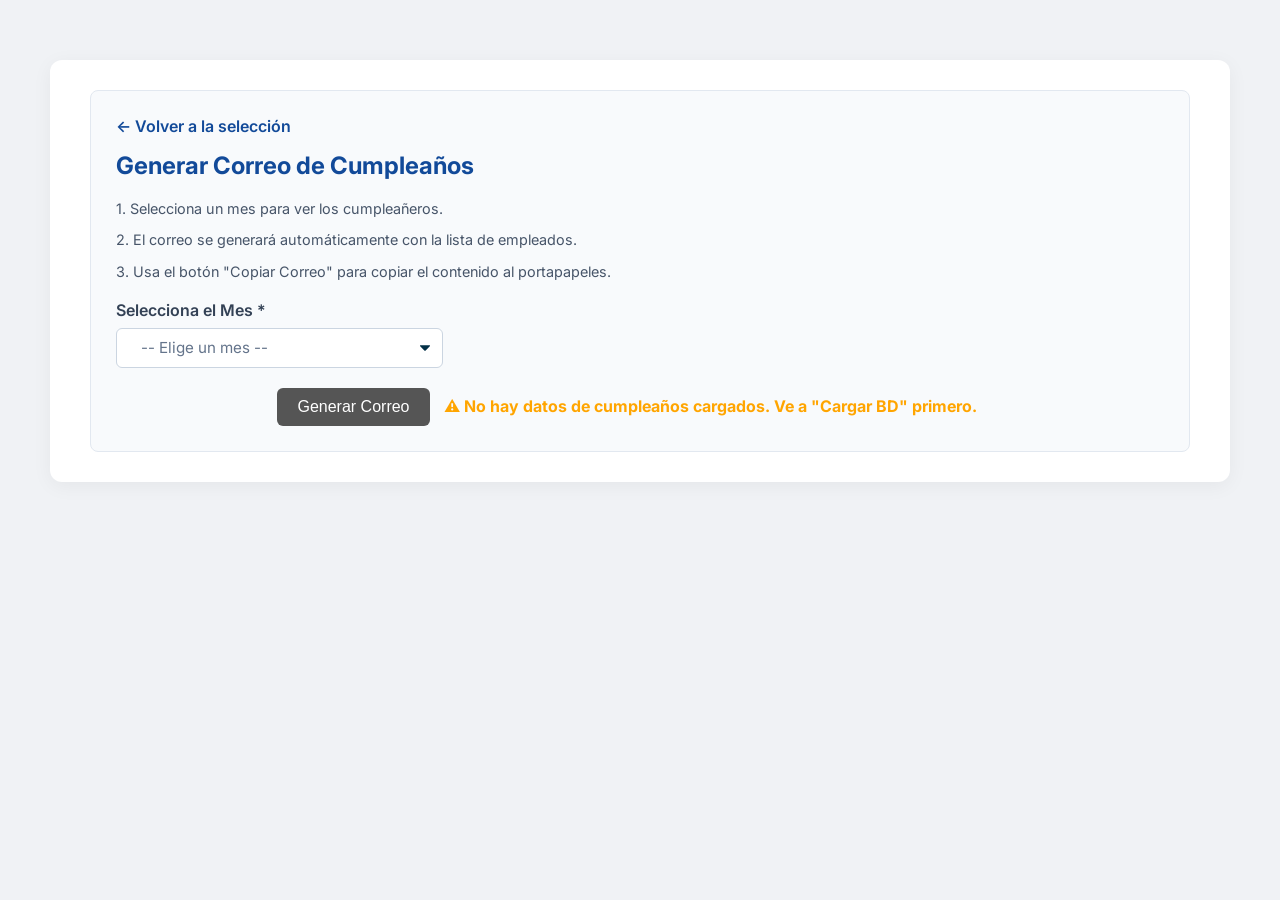
<file: generar_Correo.html>
<!DOCTYPE html>
<html>
<head>
    <link href="https://fonts.googleapis.com/css?family=Open+Sans" rel="stylesheet">
    <meta charset="utf-8">
    <link rel="stylesheet" type="text/css" href="style.css">
    <title>Generador de Correos de Cumpleaños</title>
</head>
<body>
<div class="container">
    <div class="noselect">
        <a href="index.html" class="back-button">&larr; Volver a la selección</a>
        <h2>Generar Correo de Cumpleaños</h2>
        <p>1. Selecciona un mes para ver los cumpleañeros.</p>
        <p>2. El correo se generará automáticamente con la lista de empleados.</p>
        <p>3. Usa el botón "Copiar Correo" para copiar el contenido al portapapeles.</p>

        <div class="form-container">
            <div class="form-top-row">
                <div class="form-group full-width">
                    <label for="mesSelect">Selecciona el Mes *</label>
                    <select id="mesSelect" required>
                        <option value="" disabled selected>-- Elige un mes --</option>
                        <option value="0">Enero</option>
                        <option value="1">Febrero</option>
                        <option value="2">Marzo</option>
                        <option value="3">Abril</option>
                        <option value="4">Mayo</option>
                        <option value="5">Junio</option>
                        <option value="6">Julio</option>
                        <option value="7">Agosto</option>
                        <option value="8">Septiembre</option>
                        <option value="9">Octubre</option>
                        <option value="10">Noviembre</option>
                        <option value="11">Diciembre</option>
                    </select>
                </div>
            </div>
            <div class="generate-button-container">
                <button id="generar-btn">Generar Correo</button>
                <span id="generado"></span>
            </div>
        </div>
    </div>

    <!-- Contenedor para mostrar el correo generado -->
    <div id="resultado-wrapper" style="display: none;">
        <div class="copy-button-wrapper">
            <button id="copy-btn" class="action-button">Copiar Correo</button>
        </div>

        <div id="correo-container">
            <!-- Aquí se mostrará el correo generado -->
        </div>
    </div>
</div>

<script src="generar-correo.js"></script>
</body>
</html>
</file>
<file: style.css>
/* =================================================================== */
/* Estilos Globales y Tipografía
/* =================================================================== */
@import url('https://fonts.googleapis.com/css2?family=Inter:wght@400;500;600&display=swap');
@import url('https://fonts.googleapis.com/css2?family=Montserrat:wght@600;700&display=swap');

body {
    font-family: 'Inter', sans-serif;
    background-color: #f0f2f5;
    color: #334155;
    display: flex;
    justify-content: center;
    align-items: flex-start;
    min-height: 100vh;
    margin: 0;
    padding: 60px 20px 60px 20px;
    box-sizing: border-box;
}

/* =================================================================== */
/* Estilos para la PÁGINA DE INICIO (index.html) - CORREGIDO
/* =================================================================== */
.main-card {
    width: 100%; 
    max-width: 750px; 
    padding: 40px; 
    text-align: center;
    background-color: #ffffff; 
    border-radius: 12px; 
    box-shadow: 0 4px 20px rgba(0, 0, 0, 0.05);
}

.main-card .logo { 
    max-width: 315px; 
    margin-bottom: 25px; 
}

.main-card h1 {
    color: #333; 
    font-size: 1.5rem; 
    font-weight: 700; 
    margin-bottom: 40px;
    text-transform: uppercase; 
    letter-spacing: 1px; 
    font-family: 'Montserrat', sans-serif;
}

.button-container { 
    display: flex; 
    justify-content: center; 
    gap: 25px; 
    flex-wrap: wrap; 
}

.choice-button {
    flex-basis: 240px; 
    padding: 20px; 
    border: 2px solid #e5e7eb; 
    border-radius: 8px;
    text-decoration: none; 
    transition: all 0.2s ease-in-out;
}

.choice-button:hover { 
    transform: translateY(-4px); 
    box-shadow: 0 8px 15px rgba(0, 0, 0, 0.08); 
    border-color: #ccc; 
}

/* CORRECCIÓN: Los colores de los textos en hover */
.choice-button:hover .text-desktop { 
    color: #0078D4; /* Mantiene el azul de Outlook escritorio */
}

.choice-button:hover .text-web { 
    color: #00A4EF; /* Mantiene el azul de Outlook web */
}

.choice-button:hover .text-mobile { 
    color: #00A4EF; /* CORREGIDO: Ahora es azul (#00A4EF) en lugar de verde */
}

.button-text {
    font-size: 0.9rem; 
    font-weight: 700; 
    letter-spacing: 0.5px; 
    text-transform: uppercase;
    transition: color 0.2s ease-in-out; 
    font-family: 'Montserrat', sans-serif;
}

/* Colores base - ya están correctos */
.text-desktop { 
    color: #0078D4; /* Azul oscuro de Outlook escritorio */
}

.text-web {     
    color: #00A4EF; /* Azul claro de Outlook web */
}

.text-mobile {  
    color: #00A4EF; /* Azul claro de Outlook móvil - CORREGIDO (antes era verde) */
}

/* =================================================================== */
/* Estilos para las PÁGINAS DEL GENERADOR
/* =================================================================== */
.container {
    background: #ffffff; padding: 30px 40px; border-radius: 12px;
    box-shadow: 0 4px 20px rgba(0, 0, 0, 0.05); max-width: 1100px; width: 90%;
}

.noselect {
    background-color: #f8fafc; border: 1px solid #e2e8f0; border-radius: 8px;
    padding: 25px;
}
.noselect h2 {
    color: #124a99; text-align: left; margin-top: 0;
    margin-bottom: 20px; font-size: 1.5rem;
}
.noselect p { font-size: 0.9rem; color: #475569; }

.form-container {
    display: flex;
    flex-direction: column;
    align-items: center;
    gap: 20px;
    margin-top: 20px;
    margin-right: 26px;
}

.form-top-row, .form-middle-row {
    display: grid;
    gap: 20px;
    width: 100%;
}
.form-top-row {
    grid-template-columns: repeat(3, 1fr);
}
.form-middle-row {
    grid-template-columns: repeat(2, 1fr);
    max-width: 600px;
}
.form-center-row {
    display: flex;
    justify-content: center;
    width: 100%;
}
.form-center-row .form-group {
    width: 100%;
    max-width: 240px;
}

.form-group { display: flex; flex-direction: column; }
.form-group label { font-weight: 600; color: #334155; margin-bottom: 8px; }
.form-group input[type="text"], 
.form-group select {
    width: 100%; 
    height: 40px; /* Cambiado de 48px a 40px */
    border: 1px solid #cbd5e1; 
    border-radius: 6px;
    padding: 0 24px; /* padding vertical 0, horizontal 24px */
    box-sizing: border-box;
    font-size: 0.95rem; 
    font-family: 'Inter', sans-serif;
    background-color: #fff;
    transition: border-color 0.2s, box-shadow 0.2s;
    -webkit-appearance: none; 
    -moz-appearance: none; 
    appearance: none;
}

.form-group select {
    background-image: url('data:image/svg+xml;charset=US-ASCII,%3Csvg%20xmlns%3D%22http%3A%2F%2Fwww.w3.org%2F2000/svg%22%20width%3D%22292.4%22%20height%3D%22292.4%22%3E%3Cpath%20fill%3D%22%23023047%22%20d%3D%22M287%2069.4a17.6%2017.6%200%200%200-13-5.4H18.4c-5%200-9.3%201.8-12.9%205.4A17.6%2017.6%200%200%200%200%2082.2c0%205%201.8%209.3%205.4%2012.9l128%20127.9c3.6%203.6%207.8%205.4%2012.8%205.4s9.2-1.8%2012.8-5.4L287%2095c3.5-3.5%205.4-7.8%205.4-12.8%200-5-1.9-9.2-5.5-12.8z%22%2F%3E%3C%2Fsvg%3E');
    background-repeat: no-repeat;
    background-position: right 12px top 50%;
    background-size: .65em auto;
    padding-right: 36px; /* Este padding se suma al padding horizontal general */
}
.form-group select:invalid { color: #64748b; }
.form-group input[type="text"]:focus, .form-group select:focus {
    outline: none; border-color: #4da42f;
    box-shadow: 0 0 0 3px rgba(77, 164, 47, 0.2);
}

.generate-button-container { text-align: center; }
.noselect button#generar-btn {
    padding: 10px 20px; background-color: #555; color: white; border: none;
    border-radius: 6px; font-size: 1rem; font-weight: 500;
    cursor: pointer; transition: background-color 0.2s;
}
.noselect button#generar-btn:hover { background-color: #333; }

.back-button {
    display: inline-block; margin-bottom: 15px; color: #124a99;
    text-decoration: none; font-weight: 600;
}
.back-button:hover { text-decoration: underline; }

#firma-container {
    border: 2px dashed #94a3b8; padding: 25px; border-radius: 8px;
    background-color: #ffffff; position: relative;
    margin-top: 40px;
}
#firma-container::before {
    content: 'VISTA PREVIA - El contenido de este recuadro se copiará';
    position: absolute; top: -12px; left: 15px; background-color: #ffffff;
    padding: 0 10px; color: #94a3b8; font-size: 0.8rem;
    font-weight: 600; text-transform: uppercase;
}

.copy-button-wrapper { text-align: center; margin: 30px 0; }
.action-button {
    background-color: #124a99;
    color: white;
    border: none;
    border-radius: 8px;
    padding: 15px 35px;
    font-size: 1.2rem;
    font-weight: 600;
    font-family: 'Montserrat', sans-serif;
    cursor: pointer;
    transition: all 0.3s ease;
    letter-spacing: 0.5px;
}
.action-button:hover {
    background-color: #0d3a7a;
    transform: translateY(-3px);
    box-shadow: 0 6px 12px rgba(0, 0, 0, 0.15);
}
.action-button:disabled {
    background-color: #a0aec0;
    cursor: not-allowed;
    transform: none;
    box-shadow: none;
}
.action-button.copied {
    background-color: #4da42f;
}

@media (max-width: 900px) {
    .form-top-row, .form-middle-row {
        grid-template-columns: 1fr;
        width: 100%;
        max-width: none;
    }
}
</file>
